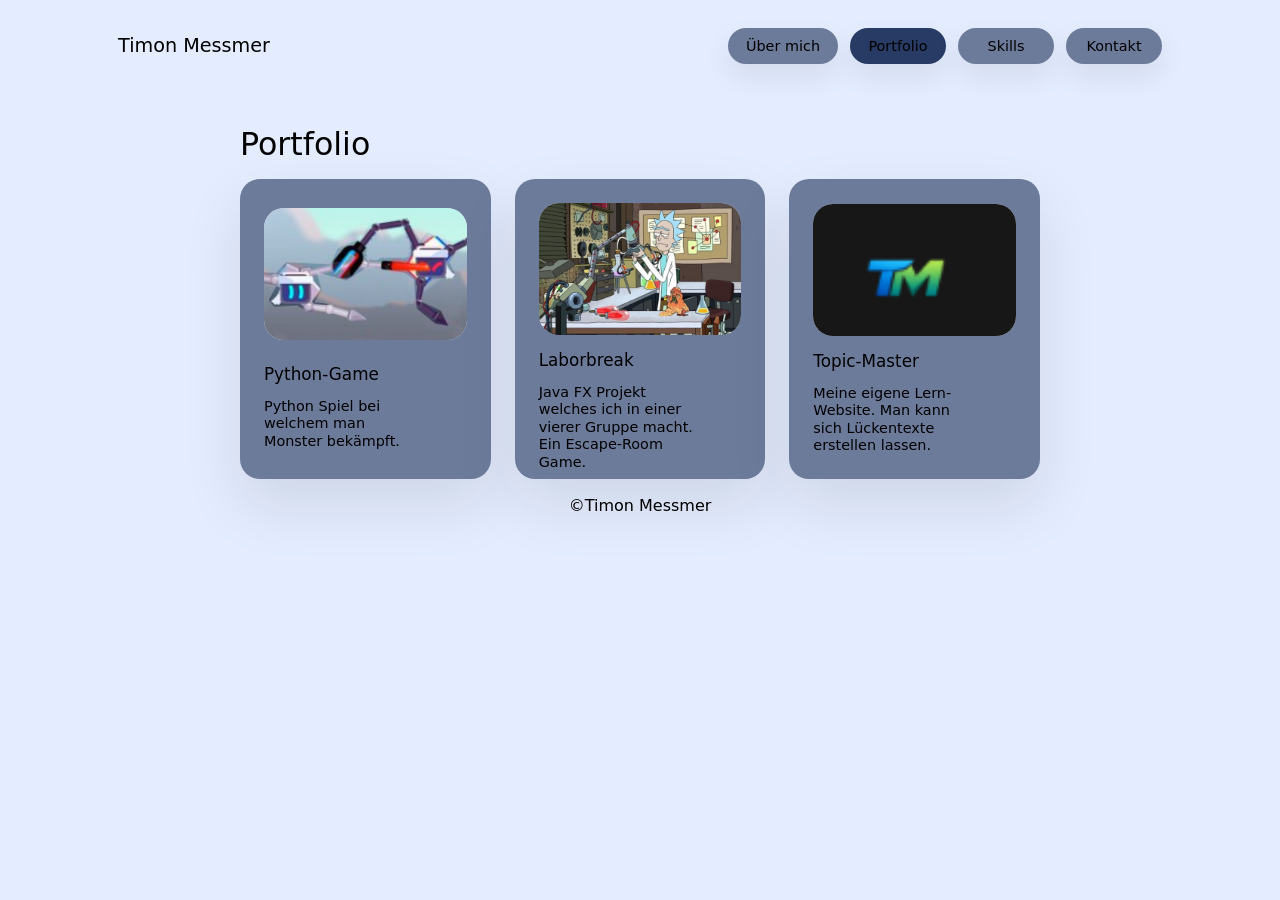
<file: portfolio.html>
<!doctype html>
<html lang="de">
  <head>
    <meta charset="UTF-8" />
    <meta name="viewport" content="width=device-width, initial-scale=1.0" />
    <title>Portfolio | Timon Messmer</title>
    <link rel="stylesheet" href="styles/site.css" />
  </head>
  <body>
    <header class="site-header">
      <a class="brand" href="index.html">Timon Messmer</a>
      <nav class="site-nav" aria-label="Hauptnavigation">
        <a class="nav-link" href="index.html">Über mich</a>
        <a class="nav-link is-active" href="portfolio.html">Portfolio</a>
        <a class="nav-link" href="skills.html">Skills</a>
        <a class="nav-link" href="contact.html">Kontakt</a>
      </nav>
    </header>

    <main class="page-shell">
      <section class="portfolio-layout" aria-labelledby="portfolio-title">
        <h1 id="portfolio-title" class="page-title">Portfolio</h1>

        <div class="project-stack">
          <article class="project-card panel">
            <img
              class="project-media media-shape"
              src="images/portfolio-python-game.png"
              alt="Screenshot vom Python Game"
            />
            <div class="project-copy">
              <h2>Python-Game</h2>
              <p>
                Python Spiel bei<br />
                welchem man<br />
                Monster bekämpft.
              </p>
            </div>
          </article>

          <article class="project-card panel">
            <img
              class="project-media media-shape"
              src="images/portfolio-laborbreak.png"
              alt="Screenshot vom Laborbreak Projekt"
            />
            <div class="project-copy">
              <h2>Laborbreak</h2>
              <p>
                Java FX Projekt<br />
                welches ich in einer<br />
                vierer Gruppe macht.<br />
                Ein Escape-Room<br />
                Game.
              </p>
            </div>
          </article>

          <article class="project-card panel">
            <img
              class="project-media media-shape project-media-contain"
              src="images/portfolio-topic-master.png"
              alt="Topic Master Logo"
            />
            <div class="project-copy">
              <h2>Topic-Master</h2>
              <p>
                Meine eigene Lern-<br />
                Website. Man kann<br />
                sich Lückentexte<br />
                erstellen lassen.
              </p>
            </div>
          </article>
        </div>
      </section>
    </main>

    <footer class="site-footer">
      <span>©Timon Messmer</span>
    </footer>
  </body>
</html>
</file>
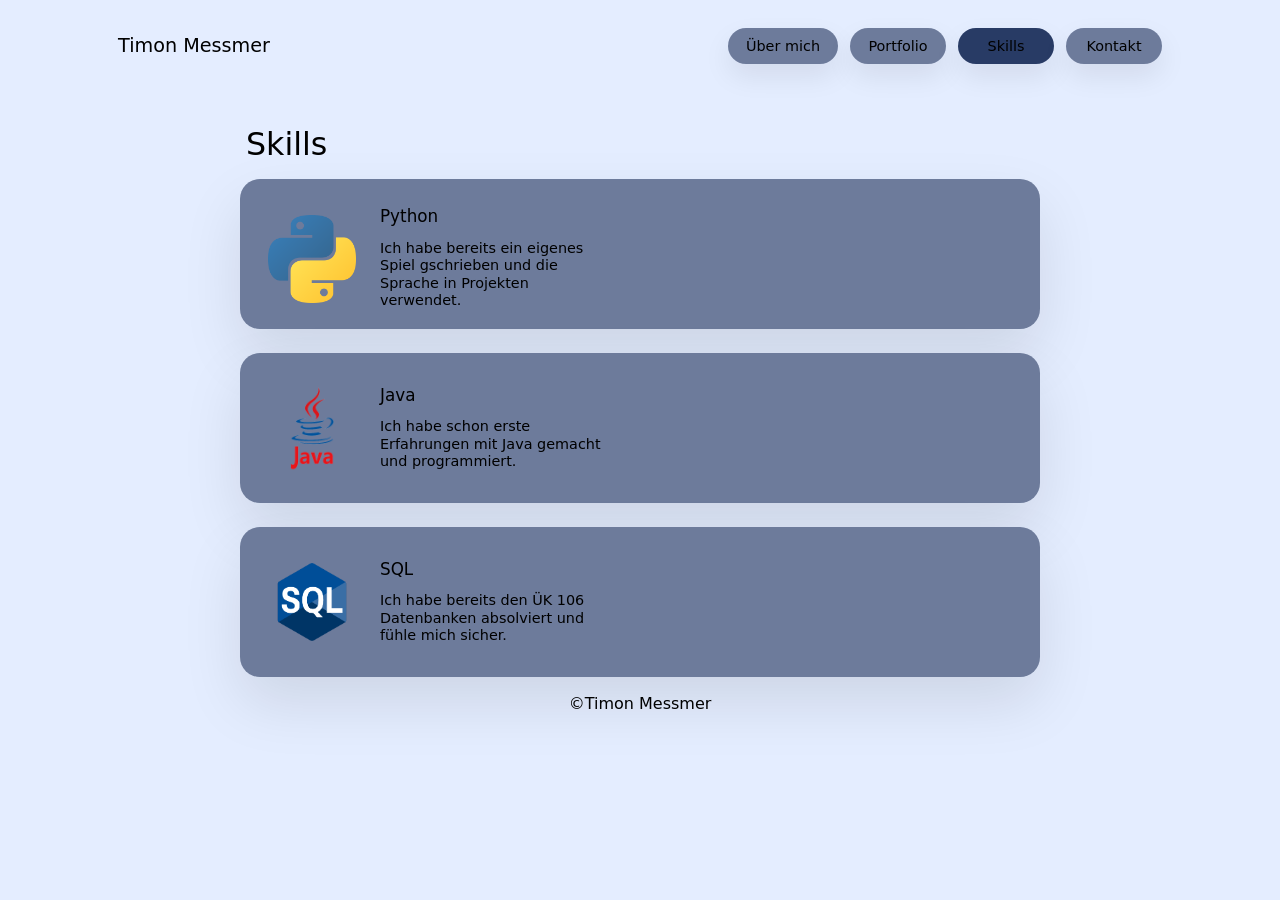
<file: skills.html>
<!doctype html>
<html lang="de">
  <head>
    <meta charset="UTF-8" />
    <meta name="viewport" content="width=device-width, initial-scale=1.0" />
    <title>Skills | Timon Messmer</title>
    <link rel="stylesheet" href="styles/site.css" />
  </head>
  <body>
    <header class="site-header">
      <a class="brand" href="index.html">Timon Messmer</a>
      <nav class="site-nav" aria-label="Hauptnavigation">
        <a class="nav-link" href="index.html">Über mich</a>
        <a class="nav-link" href="portfolio.html">Portfolio</a>
        <a class="nav-link is-active" href="skills.html">Skills</a>
        <a class="nav-link" href="contact.html">Kontakt</a>
      </nav>
    </header>

    <main class="page-shell">
      <section class="skills-layout" aria-labelledby="skills-title">
        <h1 id="skills-title" class="page-title">Skills</h1>

        <div class="skill-stack">
          <article class="skill-card panel">
            <img
              class="skill-icon"
              src="images/skill-python.png"
              alt="Python Logo"
            />
            <div class="skill-copy">
              <h2>Python</h2>
              <p>
                Ich habe bereits ein eigenes<br />
                Spiel gschrieben und die<br />
                Sprache in Projekten<br />
                verwendet.
              </p>
            </div>
          </article>

          <article class="skill-card panel">
            <img
              class="skill-icon"
              src="images/skill-java.png"
              alt="Java Logo"
            />
            <div class="skill-copy">
              <h2>Java</h2>
              <p>
                Ich habe schon erste<br />
                Erfahrungen mit Java gemacht<br />
                und programmiert.
              </p>
            </div>
          </article>

          <article class="skill-card panel">
            <img
              class="skill-icon"
              src="images/skill-sql.png"
              alt="SQL Logo"
            />
            <div class="skill-copy">
              <h2>SQL</h2>
              <p>
                Ich habe bereits den ÜK 106<br />
                Datenbanken absolviert und<br />
                fühle mich sicher.
              </p>
            </div>
          </article>
        </div>
      </section>
    </main>

    <footer class="site-footer">
      <span>©Timon Messmer</span>
    </footer>
  </body>
</html>
</file>
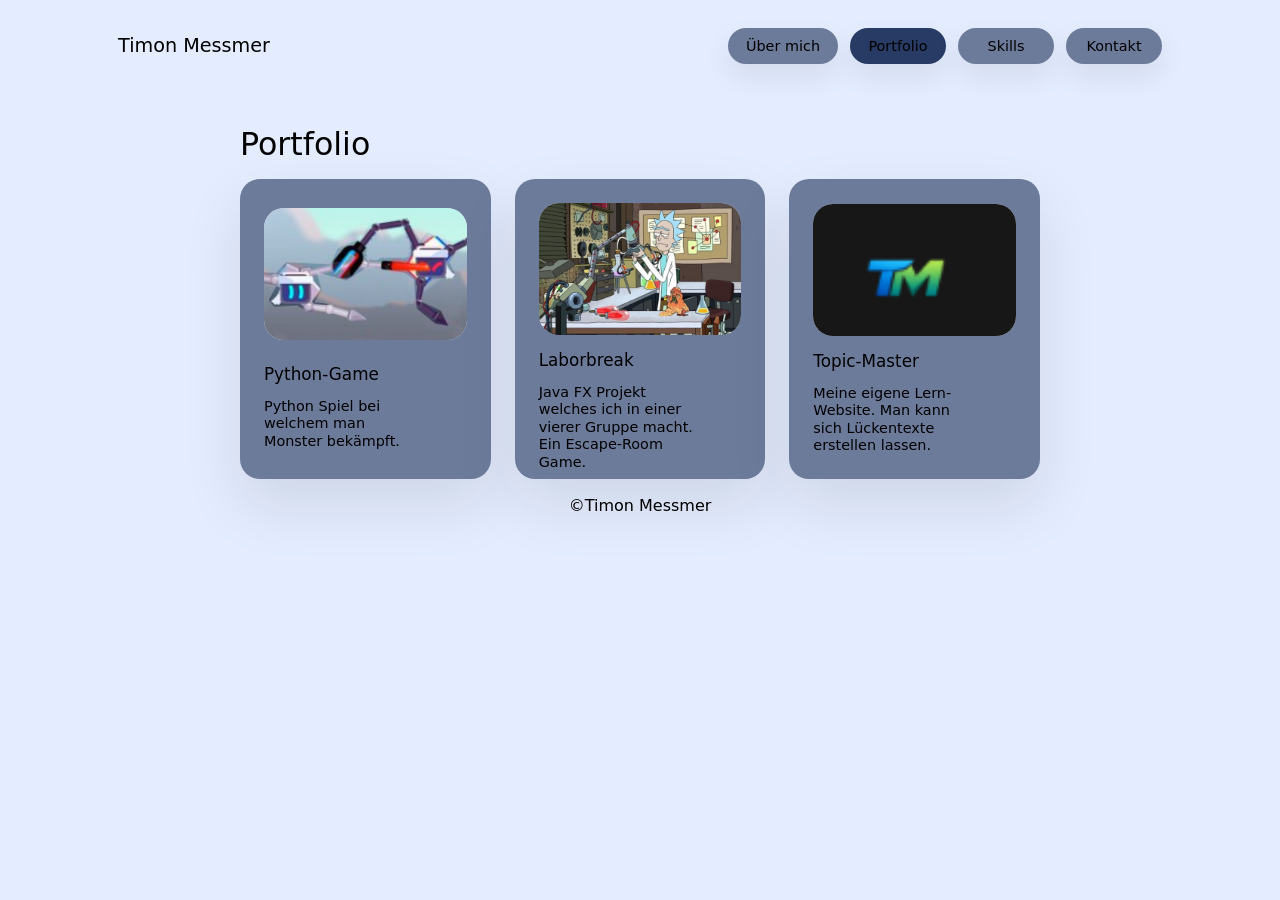
<file: dev/293Projekt/html/portfolio.html>
<!doctype html>
<html lang="de">
  <head>
    <meta charset="UTF-8" />
    <meta name="viewport" content="width=device-width, initial-scale=1.0" />
    <title>Portfolio | Timon Messmer</title>
    <link rel="stylesheet" href="../styles/site.css" />
  </head>
  <body>
    <header class="site-header">
      <a class="brand" href="index.html">Timon Messmer</a>
      <nav class="site-nav" aria-label="Hauptnavigation">
        <a class="nav-link" href="index.html">Über mich</a>
        <a class="nav-link is-active" href="portfolio.html">Portfolio</a>
        <a class="nav-link" href="skills.html">Skills</a>
        <a class="nav-link" href="contact.html">Kontakt</a>
      </nav>
    </header>

    <main class="page-shell">
      <section class="portfolio-layout" aria-labelledby="portfolio-title">
        <h1 id="portfolio-title" class="page-title">Portfolio</h1>

        <div class="project-stack">
          <article class="project-card panel">
            <img
              class="project-media media-shape"
              src="../images/portfolio-python-game.png"
              alt="Screenshot vom Python Game"
            />
            <div class="project-copy">
              <h2>Python-Game</h2>
              <p>
                Python Spiel bei<br />
                welchem man<br />
                Monster bekämpft.
              </p>
            </div>
          </article>

          <article class="project-card panel">
            <img
              class="project-media media-shape"
              src="../images/portfolio-laborbreak.png"
              alt="Screenshot vom Laborbreak Projekt"
            />
            <div class="project-copy">
              <h2>Laborbreak</h2>
              <p>
                Java FX Projekt<br />
                welches ich in einer<br />
                vierer Gruppe macht.<br />
                Ein Escape-Room<br />
                Game.
              </p>
            </div>
          </article>

          <article class="project-card panel">
            <img
              class="project-media media-shape project-media-contain"
              src="../images/portfolio-topic-master.png"
              alt="Topic Master Logo"
            />
            <div class="project-copy">
              <h2>Topic-Master</h2>
              <p>
                Meine eigene Lern-<br />
                Website. Man kann<br />
                sich Lückentexte<br />
                erstellen lassen.
              </p>
            </div>
          </article>
        </div>
      </section>
    </main>

    <footer class="site-footer">
      <span>©Timon Messmer</span>
    </footer>
  </body>
</html>
</file>
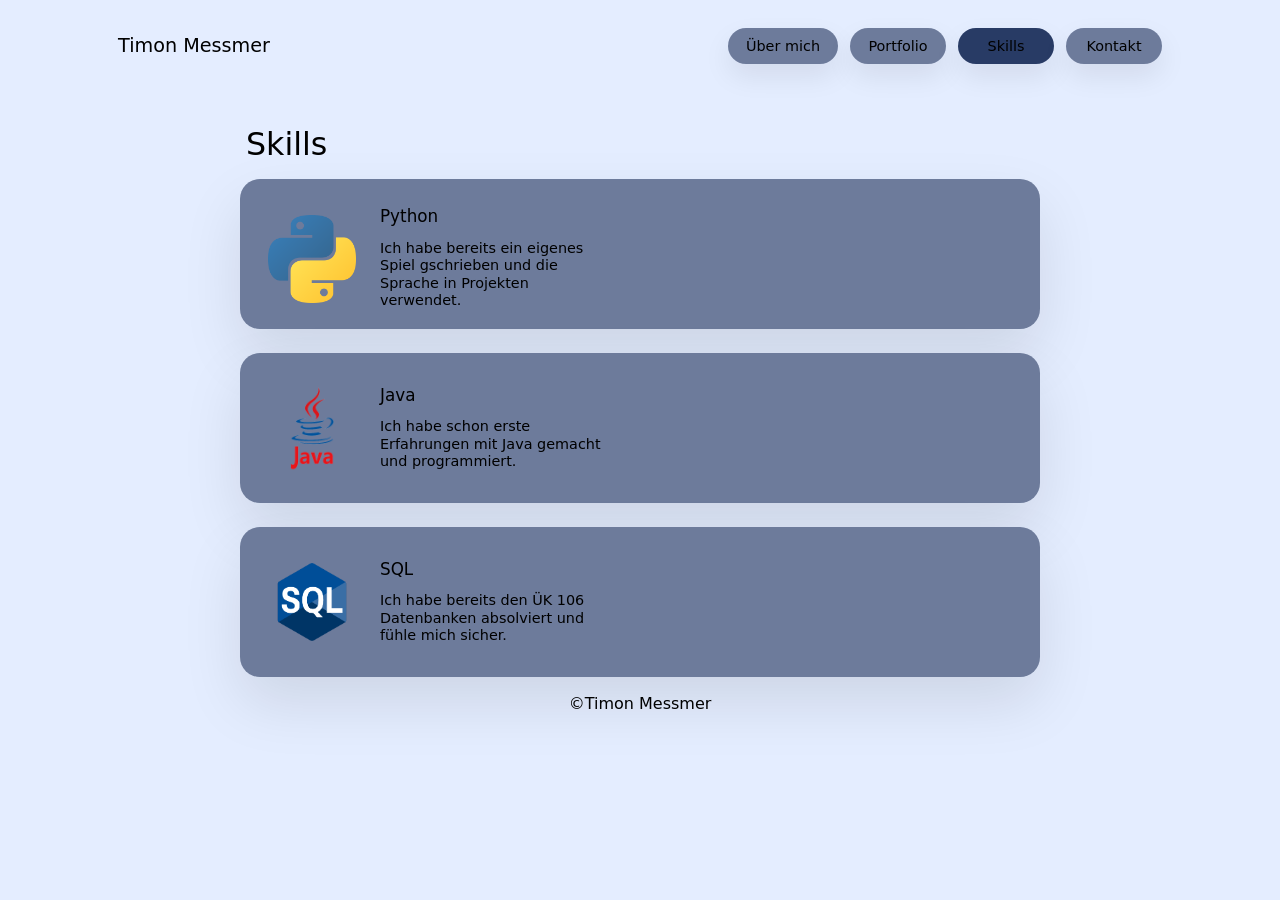
<file: dev/293Projekt/html/skills.html>
<!doctype html>
<html lang="de">
  <head>
    <meta charset="UTF-8" />
    <meta name="viewport" content="width=device-width, initial-scale=1.0" />
    <title>Skills | Timon Messmer</title>
    <link rel="stylesheet" href="../styles/site.css" />
  </head>
  <body>
    <header class="site-header">
      <a class="brand" href="index.html">Timon Messmer</a>
      <nav class="site-nav" aria-label="Hauptnavigation">
        <a class="nav-link" href="index.html">Über mich</a>
        <a class="nav-link" href="portfolio.html">Portfolio</a>
        <a class="nav-link is-active" href="skills.html">Skills</a>
        <a class="nav-link" href="contact.html">Kontakt</a>
      </nav>
    </header>

    <main class="page-shell">
      <section class="skills-layout" aria-labelledby="skills-title">
        <h1 id="skills-title" class="page-title">Skills</h1>

        <div class="skill-stack">
          <article class="skill-card panel">
            <img
              class="skill-icon"
              src="../images/skill-python.png"
              alt="Python Logo"
            />
            <div class="skill-copy">
              <h2>Python</h2>
              <p>
                Ich habe bereits ein eigenes<br />
                Spiel gschrieben und die<br />
                Sprache in Projekten<br />
                verwendet.
              </p>
            </div>
          </article>

          <article class="skill-card panel">
            <img
              class="skill-icon"
              src="../images/skill-java.png"
              alt="Java Logo"
            />
            <div class="skill-copy">
              <h2>Java</h2>
              <p>
                Ich habe schon erste<br />
                Erfahrungen mit Java gemacht<br />
                und programmiert.
              </p>
            </div>
          </article>

          <article class="skill-card panel">
            <img
              class="skill-icon"
              src="../images/skill-sql.png"
              alt="SQL Logo"
            />
            <div class="skill-copy">
              <h2>SQL</h2>
              <p>
                Ich habe bereits den ÜK 106<br />
                Datenbanken absolviert und<br />
                fühle mich sicher.
              </p>
            </div>
          </article>
        </div>
      </section>
    </main>

    <footer class="site-footer">
      <span>©Timon Messmer</span>
    </footer>
  </body>
</html>
</file>
<file: styles/site.css>
:root {
  --color-primary: #283B65;
  --color-secondary: #6D7B9B;
  --color-background: #E4EDFF;
  --color-title: #000000;
  --color-text: #000000;
  --color-hover: #283B65;
  --radius-panel: 20px;
  --radius-small: 10px;
  --shadow-panel: 0 22px 48px rgb(0 0 0 / 0.12);
  --shadow-soft: 0 12px 28px rgb(0 0 0 / 0.08);
}

* {
  box-sizing: border-box;
}

html {
  min-width: 0;
}

body {
  min-height: 100vh;
  margin: 0;
  background: var(--color-background);
  color: var(--color-text);
  font-family: Inter, system-ui, -apple-system, BlinkMacSystemFont, "Segoe UI", sans-serif;
  font-weight: 500;
}

a {
  color: inherit;
  text-decoration: none;
}

.site-header,
.page-shell,
.site-footer {
  width: min(100%, 1120px);
  margin-inline: auto;
}

.site-header {
  padding: 16px 22px 0;
}

.brand {
  display: inline-flex;
  color: var(--color-title);
  font-size: clamp(1rem, 0.92rem + 0.35vw, 1.2rem);
  line-height: 1.1;
}

.site-nav {
  display: grid;
  grid-template-columns: repeat(4, 67px);
  justify-content: space-between;
  gap: 0;
  width: calc(100vw - 44px);
  max-width: 331px;
  margin-top: 18px;
}

.nav-link {
  display: inline-flex;
  align-items: center;
  justify-content: center;
  min-height: 19px;
  padding: 3px 5px;
  border-radius: 999px;
  background: var(--color-secondary);
  color: var(--color-text);
  font-size: 0.68rem;
  line-height: 1;
  white-space: nowrap;
  box-shadow: var(--shadow-soft);
  transition:
    background-color 180ms ease,
    color 180ms ease,
    transform 180ms ease;
}

.nav-link:hover,
.nav-link:focus-visible {
  background: var(--color-hover);
  color: var(--color-title);
}

.nav-link.is-active {
  background: var(--color-primary);
  color: var(--color-title);
}

.nav-link:focus-visible,
input:focus-visible,
textarea:focus-visible {
  outline: 2px solid var(--color-hover);
  outline-offset: 3px;
}

.page-shell {
  padding: 14px 22px 0;
}

.page-title {
  margin: 0;
  color: var(--color-title);
  font-size: clamp(1.55rem, 1.38rem + 0.75vw, 2.2rem);
  font-weight: 500;
  line-height: 1.05;
  letter-spacing: 0;
}

.panel {
  border-radius: var(--radius-panel);
  background: var(--color-secondary);
  box-shadow: var(--shadow-panel);
}

.media-shape {
  display: block;
  border-radius: var(--radius-panel);
  background: var(--color-background);
  box-shadow: none;
}

.line {
  display: block;
  height: 9px;
  border-radius: 999px;
  background: var(--color-title);
  opacity: 1;
}

.line + .line {
  margin-top: 11px;
}

.line-title {
  width: 64%;
  height: 12px;
  margin-bottom: 18px;
  background: var(--color-title);
  opacity: 1;
}

.line-full {
  width: 100%;
}

.line-wide {
  width: 88%;
}

.line-long {
  width: 76%;
}

.line-medium {
  width: 58%;
}

.line-short {
  width: 44%;
}

.about-layout {
  max-width: 980px;
  margin-inline: auto;
}

.about-layout .page-title {
  margin-left: 1px;
}

.intro-panel {
  display: flex;
  align-items: center;
  width: min(100%, 323px);
  min-height: 207px;
  margin-top: 18px;
  padding: 42px 44px;
}

.about-grid {
  position: relative;
  width: min(100%, 334px);
  min-height: 410px;
  margin-top: 35px;
}

.portrait-placeholder {
  width: 220px;
  min-height: 205px;
  height: 205px;
  object-fit: cover;
  object-position: center top;
}

.origin-panel {
  width: 100%;
  min-height: 177px;
  padding: 25px 8px 24px 28px;
}

.origin-row {
  position: absolute;
  right: 0;
  bottom: 0;
  display: grid;
  grid-template-columns: minmax(92px, 108px) minmax(0, 1fr);
  gap: 12px;
  align-items: stretch;
  width: 100%;
  max-width: 329px;
}

.origin-panel h2,
.contact-form h2,
.project-copy h2,
.skill-copy h2 {
  margin: 0 0 14px;
  color: var(--color-title);
  font-size: 1.05rem;
  font-weight: 500;
  line-height: 1.1;
}

.intro-panel p,
.origin-panel p,
.project-copy p,
.skill-copy p {
  margin: 0;
  color: var(--color-text);
  font-size: 0.9rem;
  line-height: 1.22;
}

.origin-panel p {
  font-size: 0.85rem;
}

.origin-image {
  display: block;
  width: 100%;
  height: 177px;
  border-radius: var(--radius-panel);
  object-fit: cover;
  object-position: center;
}

.portfolio-layout,
.skills-layout {
  width: min(100%, 800px);
  margin-inline: auto;
}

.portfolio-layout {
  max-width: 960px;
}

.portfolio-layout .page-title {
  width: min(100%, 289px);
  margin: 0 0 0 21px;
}

.project-stack,
.skill-stack {
  display: grid;
  gap: 76px;
  width: min(100%, 289px);
  margin: 18px 0 0 21px;
}

.project-card,
.skill-card {
  display: grid;
  grid-template-columns: 100px minmax(0, 1fr);
  gap: 16px;
  height: 167px;
  padding: 22px 22px 22px 17px;
  align-items: center;
  overflow: hidden;
}

.project-media {
  width: 100px;
  height: 103px;
  object-fit: cover;
  object-position: center;
}

.project-media-contain {
  object-fit: cover;
  padding: 0;
}

.project-copy,
.skill-copy {
  min-width: 0;
}

.skills-layout .page-title {
  width: min(100%, 289px);
  margin: 0 0 0 17px;
  padding-left: 6px;
}

.skill-stack {
  margin-left: 17px;
}

.skill-card {
  grid-template-columns: 62px minmax(0, 1fr);
  gap: 10px;
  padding-left: 12px;
}

.skill-icon {
  display: block;
  width: 62px;
  height: 62px;
  justify-self: center;
  border-radius: 0;
  object-fit: contain;
  padding: 0;
  background: transparent;
}

.skill-card:nth-child(2) .skill-icon {
  width: 62px;
  height: 62px;
}

.skill-card:nth-child(2) {
  grid-template-columns: 62px minmax(0, 1fr);
}

.contact-layout {
  width: min(100%, 324px);
  margin: 0 0 0 5px;
}

.contact-layout .page-title {
  margin-left: 6px;
}

.contact-panel {
  min-height: 654px;
  margin-top: 18px;
  padding: 24px 16px 28px;
}

.contact-list {
  display: grid;
  gap: 17px;
}

.contact-list p,
.contact-list a {
  display: flex;
  align-items: center;
  width: 100%;
  min-height: 44px;
  margin: 0;
  padding: 8px 12px;
  border-radius: 999px;
  background: var(--color-primary);
  color: var(--color-title);
  font-size: 0.78rem;
  line-height: 1.2;
  box-shadow: var(--shadow-soft);
}

.contact-list .is-short {
  width: 64%;
}

.contact-map {
  display: block;
  width: 100%;
  height: 132px;
  object-fit: cover;
  object-position: center;
}

.contact-form {
  margin-top: 40px;
  padding: 0 10px;
}

.contact-form label {
  display: grid;
  gap: 6px;
  color: var(--color-title);
  font-size: 0.86rem;
  line-height: 1;
}

.contact-form label + label {
  margin-top: 12px;
}

input,
textarea {
  width: 100%;
  border: 0;
  border-radius: var(--radius-small);
  background: var(--color-primary);
  color: var(--color-title);
  font: inherit;
  min-height: 34px;
  padding: 8px 10px;
  resize: vertical;
}

.form-submit {
  width: 100%;
  min-height: 36px;
  margin-top: 14px;
  border: 0;
  border-radius: var(--radius-small);
  background: var(--color-primary);
  color: var(--color-title);
  font: inherit;
  cursor: pointer;
  box-shadow: var(--shadow-soft);
}

.form-submit:disabled {
  cursor: wait;
  opacity: 0.75;
}

.form-status {
  min-height: 18px;
  margin: 10px 0 0;
  color: var(--color-title);
  font-size: 0.78rem;
  line-height: 1.25;
}

.form-status.is-success,
.form-status.is-error {
  font-weight: 600;
}

textarea::placeholder {
  color: var(--color-title);
  font-size: 0.54rem;
  opacity: 1;
}

textarea {
  min-height: 96px;
}

.site-footer {
  display: flex;
  justify-content: center;
  padding: 18px 22px 14px;
}

.site-footer span {
  color: var(--color-title);
  font-size: 1rem;
  line-height: 1.1;
}

@media (max-width: 374px) {
  .site-header,
  .page-shell,
  .site-footer {
    padding-inline: 14px;
  }

  .site-nav {
    grid-template-columns: repeat(4, minmax(0, 1fr));
    gap: 8px;
    width: 100%;
    max-width: none;
  }

  .nav-link {
    font-size: 0.66rem;
    padding-inline: 4px;
  }

  .project-card,
  .skill-card {
    grid-template-columns: 1fr;
  }

  .portfolio-layout .page-title,
  .skills-layout .page-title,
  .project-stack,
  .skill-stack,
  .contact-layout {
    width: 100%;
    margin-inline: 0;
  }

  .project-media {
    width: 100%;
  }

  .skill-icon,
  .skill-card:nth-child(2) .skill-icon {
    width: 62px;
  }
}

@media (min-width: 700px) {
  .site-header {
    display: flex;
    align-items: center;
    justify-content: space-between;
    padding: 28px 38px 0;
  }

  .site-nav {
    grid-template-columns: repeat(4, minmax(96px, auto));
    gap: 12px;
    width: auto;
    max-width: none;
    margin-top: 0;
  }

  .nav-link {
    min-height: 36px;
    padding: 10px 18px;
    font-size: 0.9rem;
  }

  .page-shell {
    padding: 64px 38px 0;
  }

  .about-layout {
    width: min(100%, 800px);
    max-width: 800px;
  }

  .about-layout .page-title {
    margin-left: 0;
  }

  .intro-panel {
    width: min(100%, 430px);
    min-height: 245px;
    margin-top: 22px;
    padding: 50px 58px;
  }

  .about-grid {
    display: block;
    position: relative;
    width: min(100%, 430px);
    min-height: 480px;
    margin-top: 42px;
  }

  .portrait-placeholder {
    width: 282px;
    height: 265px;
  }

  .origin-panel {
    width: 246px;
    min-height: 204px;
    padding: 25px 10px 24px 28px;
  }

  .origin-row {
    position: absolute;
    right: 0;
    bottom: 0;
    grid-template-columns: 154px minmax(0, 246px);
    gap: 18px;
    max-width: 418px;
  }

  .origin-image {
    height: 204px;
  }

  .portfolio-layout .page-title,
  .skills-layout .page-title,
  .project-stack,
  .skill-stack {
    width: 100%;
    margin-inline: auto;
  }

  .project-stack {
    grid-template-columns: repeat(3, minmax(0, 1fr));
    gap: 24px;
  }

  .project-card {
    grid-template-columns: 1fr;
    height: 300px;
    padding: 24px;
  }

  .project-media {
    width: 100%;
    height: 132px;
  }

  .skill-stack {
    gap: 24px;
  }

  .skill-card {
    grid-template-columns: 88px minmax(0, 1fr);
    height: 150px;
    padding: 28px;
    gap: 24px;
  }

  .skill-card:nth-child(2) {
    grid-template-columns: 88px minmax(0, 1fr);
  }

  .skill-icon,
  .skill-card:nth-child(2) .skill-icon {
    width: 88px;
    height: 88px;
    padding: 0;
  }

  .contact-map {
    height: 180px;
  }

  .contact-layout {
    width: min(100%, 760px);
    margin-inline: auto;
  }

  .contact-panel {
    display: grid;
    grid-template-columns: minmax(240px, 1fr) minmax(280px, 1fr);
    gap: 36px;
    min-height: 520px;
    padding: 42px;
    align-items: start;
  }

  .contact-form {
    margin-top: 0;
    padding: 0;
  }
}

@media (min-width: 900px) {
  .about-layout {
    display: grid;
    grid-template-columns: minmax(0, 430px) minmax(0, 350px);
    column-gap: 42px;
    align-items: start;
  }

  .about-layout .page-title {
    grid-column: 1 / -1;
  }

  .intro-panel {
    width: 100%;
    margin-top: 28px;
  }

  .about-grid {
    width: 100%;
    min-height: 0;
    margin-top: 28px;
  }

  .portrait-placeholder {
    width: 100%;
    height: 245px;
  }

  .origin-row {
    position: static;
    grid-template-columns: minmax(0, 140px) minmax(0, 1fr);
    gap: 18px;
    max-width: none;
    margin-top: 22px;
  }

  .origin-panel {
    width: 100%;
    min-height: 168px;
    padding: 22px 16px 20px 22px;
  }

  .origin-panel p {
    font-size: 0.78rem;
  }

  .origin-image {
    height: 168px;
  }
}

@media (min-width: 1040px) {
  .panel {
    box-shadow: 0 26px 60px rgb(0 0 0 / 0.1);
  }
}
</file>
<file: dev/293Projekt/styles/site.css>
:root {
  --color-primary: #283B65;
  --color-secondary: #6D7B9B;
  --color-background: #E4EDFF;
  --color-title: #000000;
  --color-text: #000000;
  --color-hover: #283B65;
  --radius-panel: 20px;
  --radius-small: 10px;
  --shadow-panel: 0 22px 48px rgb(0 0 0 / 0.12);
  --shadow-soft: 0 12px 28px rgb(0 0 0 / 0.08);
}

* {
  box-sizing: border-box;
}

html {
  min-width: 0;
}

body {
  min-height: 100vh;
  margin: 0;
  background: var(--color-background);
  color: var(--color-text);
  font-family: Inter, system-ui, -apple-system, BlinkMacSystemFont, "Segoe UI", sans-serif;
  font-weight: 500;
}

a {
  color: inherit;
  text-decoration: none;
}

.site-header,
.page-shell,
.site-footer {
  width: min(100%, 1120px);
  margin-inline: auto;
}

.site-header {
  padding: 16px 22px 0;
}

.brand {
  display: inline-flex;
  color: var(--color-title);
  font-size: clamp(1rem, 0.92rem + 0.35vw, 1.2rem);
  line-height: 1.1;
}

.site-nav {
  display: grid;
  grid-template-columns: repeat(4, 67px);
  justify-content: space-between;
  gap: 0;
  width: calc(100vw - 44px);
  max-width: 331px;
  margin-top: 18px;
}

.nav-link {
  display: inline-flex;
  align-items: center;
  justify-content: center;
  min-height: 19px;
  padding: 3px 5px;
  border-radius: 999px;
  background: var(--color-secondary);
  color: var(--color-text);
  font-size: 0.68rem;
  line-height: 1;
  white-space: nowrap;
  box-shadow: var(--shadow-soft);
  transition:
    background-color 180ms ease,
    color 180ms ease,
    transform 180ms ease;
}

.nav-link:hover,
.nav-link:focus-visible {
  background: var(--color-hover);
  color: var(--color-title);
}

.nav-link.is-active {
  background: var(--color-primary);
  color: var(--color-title);
}

.nav-link:focus-visible,
input:focus-visible,
textarea:focus-visible {
  outline: 2px solid var(--color-hover);
  outline-offset: 3px;
}

.page-shell {
  padding: 14px 22px 0;
}

.page-title {
  margin: 0;
  color: var(--color-title);
  font-size: clamp(1.55rem, 1.38rem + 0.75vw, 2.2rem);
  font-weight: 500;
  line-height: 1.05;
  letter-spacing: 0;
}

.panel {
  border-radius: var(--radius-panel);
  background: var(--color-secondary);
  box-shadow: var(--shadow-panel);
}

.media-shape {
  display: block;
  border-radius: var(--radius-panel);
  background: var(--color-background);
  box-shadow: none;
}

.line {
  display: block;
  height: 9px;
  border-radius: 999px;
  background: var(--color-title);
  opacity: 1;
}

.line + .line {
  margin-top: 11px;
}

.line-title {
  width: 64%;
  height: 12px;
  margin-bottom: 18px;
  background: var(--color-title);
  opacity: 1;
}

.line-full {
  width: 100%;
}

.line-wide {
  width: 88%;
}

.line-long {
  width: 76%;
}

.line-medium {
  width: 58%;
}

.line-short {
  width: 44%;
}

.about-layout {
  max-width: 980px;
  margin-inline: auto;
}

.about-layout .page-title {
  margin-left: 1px;
}

.intro-panel {
  display: flex;
  align-items: center;
  width: min(100%, 323px);
  min-height: 207px;
  margin-top: 18px;
  padding: 42px 44px;
}

.about-grid {
  position: relative;
  width: min(100%, 334px);
  min-height: 410px;
  margin-top: 35px;
}

.portrait-placeholder {
  width: 220px;
  min-height: 205px;
  height: 205px;
  object-fit: cover;
  object-position: center top;
}

.origin-panel {
  width: 100%;
  min-height: 177px;
  padding: 25px 8px 24px 28px;
}

.origin-row {
  position: absolute;
  right: 0;
  bottom: 0;
  display: grid;
  grid-template-columns: minmax(92px, 108px) minmax(0, 1fr);
  gap: 12px;
  align-items: stretch;
  width: 100%;
  max-width: 329px;
}

.origin-panel h2,
.contact-form h2,
.project-copy h2,
.skill-copy h2 {
  margin: 0 0 14px;
  color: var(--color-title);
  font-size: 1.05rem;
  font-weight: 500;
  line-height: 1.1;
}

.intro-panel p,
.origin-panel p,
.project-copy p,
.skill-copy p {
  margin: 0;
  color: var(--color-text);
  font-size: 0.9rem;
  line-height: 1.22;
}

.origin-panel p {
  font-size: 0.85rem;
}

.origin-image {
  display: block;
  width: 100%;
  height: 177px;
  border-radius: var(--radius-panel);
  object-fit: cover;
  object-position: center;
}

.portfolio-layout,
.skills-layout {
  width: min(100%, 800px);
  margin-inline: auto;
}

.portfolio-layout {
  max-width: 960px;
}

.portfolio-layout .page-title {
  width: min(100%, 289px);
  margin: 0 0 0 21px;
}

.project-stack,
.skill-stack {
  display: grid;
  gap: 76px;
  width: min(100%, 289px);
  margin: 18px 0 0 21px;
}

.project-card,
.skill-card {
  display: grid;
  grid-template-columns: 100px minmax(0, 1fr);
  gap: 16px;
  height: 167px;
  padding: 22px 22px 22px 17px;
  align-items: center;
  overflow: hidden;
}

.project-media {
  width: 100px;
  height: 103px;
  object-fit: cover;
  object-position: center;
}

.project-media-contain {
  object-fit: cover;
  padding: 0;
}

.project-copy,
.skill-copy {
  min-width: 0;
}

.skills-layout .page-title {
  width: min(100%, 289px);
  margin: 0 0 0 17px;
  padding-left: 6px;
}

.skill-stack {
  margin-left: 17px;
}

.skill-card {
  grid-template-columns: 62px minmax(0, 1fr);
  gap: 10px;
  padding-left: 12px;
}

.skill-icon {
  display: block;
  width: 62px;
  height: 62px;
  justify-self: center;
  border-radius: 0;
  object-fit: contain;
  padding: 0;
  background: transparent;
}

.skill-card:nth-child(2) .skill-icon {
  width: 62px;
  height: 62px;
}

.skill-card:nth-child(2) {
  grid-template-columns: 62px minmax(0, 1fr);
}

.contact-layout {
  width: min(100%, 324px);
  margin: 0 0 0 5px;
}

.contact-layout .page-title {
  margin-left: 6px;
}

.contact-panel {
  min-height: 654px;
  margin-top: 18px;
  padding: 24px 16px 28px;
}

.contact-list {
  display: grid;
  gap: 17px;
}

.contact-list p,
.contact-list a {
  display: flex;
  align-items: center;
  width: 100%;
  min-height: 44px;
  margin: 0;
  padding: 8px 12px;
  border-radius: 999px;
  background: var(--color-primary);
  color: var(--color-title);
  font-size: 0.78rem;
  line-height: 1.2;
  box-shadow: var(--shadow-soft);
}

.contact-list .is-short {
  width: 64%;
}

.contact-map {
  display: block;
  width: 100%;
  height: 132px;
  object-fit: cover;
  object-position: center;
}

.contact-form {
  margin-top: 40px;
  padding: 0 10px;
}

.contact-form label {
  display: grid;
  gap: 6px;
  color: var(--color-title);
  font-size: 0.86rem;
  line-height: 1;
}

.contact-form label + label {
  margin-top: 12px;
}

input,
textarea {
  width: 100%;
  border: 0;
  border-radius: var(--radius-small);
  background: var(--color-primary);
  color: var(--color-title);
  font: inherit;
  min-height: 34px;
  padding: 8px 10px;
  resize: vertical;
}

.form-submit {
  width: 100%;
  min-height: 36px;
  margin-top: 14px;
  border: 0;
  border-radius: var(--radius-small);
  background: var(--color-primary);
  color: var(--color-title);
  font: inherit;
  cursor: pointer;
  box-shadow: var(--shadow-soft);
}

.form-submit:disabled {
  cursor: wait;
  opacity: 0.75;
}

.form-status {
  min-height: 18px;
  margin: 10px 0 0;
  color: var(--color-title);
  font-size: 0.78rem;
  line-height: 1.25;
}

.form-status.is-success,
.form-status.is-error {
  font-weight: 600;
}

textarea::placeholder {
  color: var(--color-title);
  font-size: 0.54rem;
  opacity: 1;
}

textarea {
  min-height: 96px;
}

.site-footer {
  display: flex;
  justify-content: center;
  padding: 18px 22px 14px;
}

.site-footer span {
  color: var(--color-title);
  font-size: 1rem;
  line-height: 1.1;
}

@media (max-width: 374px) {
  .site-header,
  .page-shell,
  .site-footer {
    padding-inline: 14px;
  }

  .site-nav {
    grid-template-columns: repeat(4, minmax(0, 1fr));
    gap: 8px;
    width: 100%;
    max-width: none;
  }

  .nav-link {
    font-size: 0.66rem;
    padding-inline: 4px;
  }

  .project-card,
  .skill-card {
    grid-template-columns: 1fr;
  }

  .portfolio-layout .page-title,
  .skills-layout .page-title,
  .project-stack,
  .skill-stack,
  .contact-layout {
    width: 100%;
    margin-inline: 0;
  }

  .project-media {
    width: 100%;
  }

  .skill-icon,
  .skill-card:nth-child(2) .skill-icon {
    width: 62px;
  }
}

@media (min-width: 700px) {
  .site-header {
    display: flex;
    align-items: center;
    justify-content: space-between;
    padding: 28px 38px 0;
  }

  .site-nav {
    grid-template-columns: repeat(4, minmax(96px, auto));
    gap: 12px;
    width: auto;
    max-width: none;
    margin-top: 0;
  }

  .nav-link {
    min-height: 36px;
    padding: 10px 18px;
    font-size: 0.9rem;
  }

  .page-shell {
    padding: 64px 38px 0;
  }

  .about-layout {
    width: min(100%, 800px);
    max-width: 800px;
  }

  .about-layout .page-title {
    margin-left: 0;
  }

  .intro-panel {
    width: min(100%, 430px);
    min-height: 245px;
    margin-top: 22px;
    padding: 50px 58px;
  }

  .about-grid {
    display: block;
    position: relative;
    width: min(100%, 430px);
    min-height: 480px;
    margin-top: 42px;
  }

  .portrait-placeholder {
    width: 282px;
    height: 265px;
  }

  .origin-panel {
    width: 246px;
    min-height: 204px;
    padding: 25px 10px 24px 28px;
  }

  .origin-row {
    position: absolute;
    right: 0;
    bottom: 0;
    grid-template-columns: 154px minmax(0, 246px);
    gap: 18px;
    max-width: 418px;
  }

  .origin-image {
    height: 204px;
  }

  .portfolio-layout .page-title,
  .skills-layout .page-title,
  .project-stack,
  .skill-stack {
    width: 100%;
    margin-inline: auto;
  }

  .project-stack {
    grid-template-columns: repeat(3, minmax(0, 1fr));
    gap: 24px;
  }

  .project-card {
    grid-template-columns: 1fr;
    height: 300px;
    padding: 24px;
  }

  .project-media {
    width: 100%;
    height: 132px;
  }

  .skill-stack {
    gap: 24px;
  }

  .skill-card {
    grid-template-columns: 88px minmax(0, 1fr);
    height: 150px;
    padding: 28px;
    gap: 24px;
  }

  .skill-card:nth-child(2) {
    grid-template-columns: 88px minmax(0, 1fr);
  }

  .skill-icon,
  .skill-card:nth-child(2) .skill-icon {
    width: 88px;
    height: 88px;
    padding: 0;
  }

  .contact-map {
    height: 180px;
  }

  .contact-layout {
    width: min(100%, 760px);
    margin-inline: auto;
  }

  .contact-panel {
    display: grid;
    grid-template-columns: minmax(240px, 1fr) minmax(280px, 1fr);
    gap: 36px;
    min-height: 520px;
    padding: 42px;
    align-items: start;
  }

  .contact-form {
    margin-top: 0;
    padding: 0;
  }
}

@media (min-width: 900px) {
  .about-layout {
    display: grid;
    grid-template-columns: minmax(0, 430px) minmax(0, 350px);
    column-gap: 42px;
    align-items: start;
  }

  .about-layout .page-title {
    grid-column: 1 / -1;
  }

  .intro-panel {
    width: 100%;
    margin-top: 28px;
  }

  .about-grid {
    width: 100%;
    min-height: 0;
    margin-top: 28px;
  }

  .portrait-placeholder {
    width: 100%;
    height: 245px;
  }

  .origin-row {
    position: static;
    grid-template-columns: minmax(0, 140px) minmax(0, 1fr);
    gap: 18px;
    max-width: none;
    margin-top: 22px;
  }

  .origin-panel {
    width: 100%;
    min-height: 168px;
    padding: 22px 16px 20px 22px;
  }

  .origin-panel p {
    font-size: 0.78rem;
  }

  .origin-image {
    height: 168px;
  }
}

@media (min-width: 1040px) {
  .panel {
    box-shadow: 0 26px 60px rgb(0 0 0 / 0.1);
  }
}
</file>
